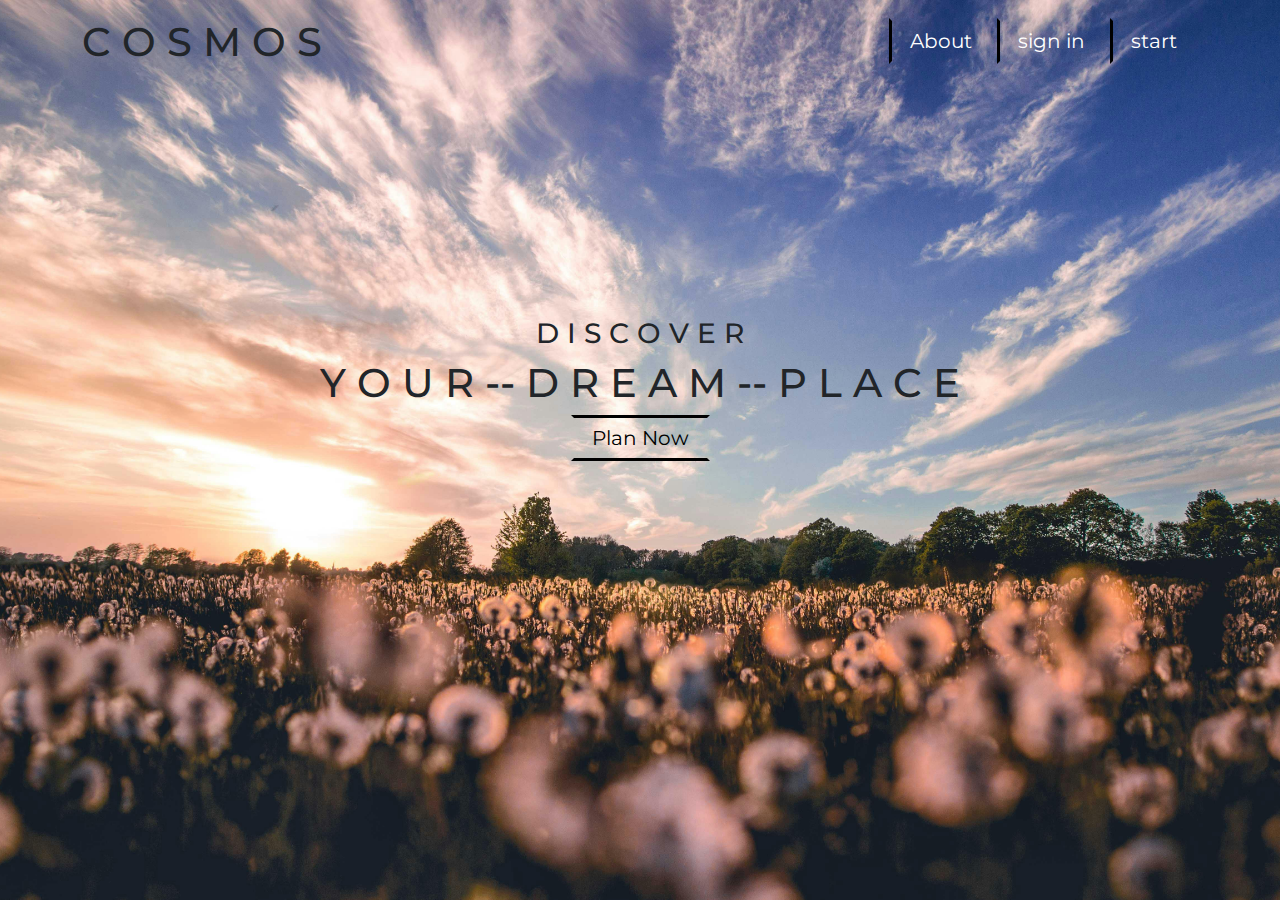
<file: index.html>
<!doctype html>
<html lang="en">
  <head>
    <meta charset="utf-8">
    <meta name="viewport" content="width=device-width, initial-scale=1">
    <title>Travel Planner</title>
    <link rel="preconnect" href="https://fonts.googleapis.com">
<link rel="preconnect" href="https://fonts.gstatic.com" crossorigin>
<link href="https://fonts.googleapis.com/css2?family=Jua&family=Montserrat:ital,wght@0,100..900;1,100..900&display=swap" rel="stylesheet">
    <link href="https://cdn.jsdelivr.net/npm/bootstrap@5.3.3/dist/css/bootstrap.min.css" rel="stylesheet" integrity="sha384-QWTKZyjpPEjISv5WaRU9OFeRpok6YctnYmDr5pNlyT2bRjXh0JMhjY6hW+ALEwIH" crossorigin="anonymous">
    <link rel="stylesheet" href="https://cdnjs.cloudflare.com/ajax/libs/font-awesome/6.7.1/css/all.min.css" integrity="sha512-5Hs3dF2AEPkpNAR7UiOHba+lRSJNeM2ECkwxUIxC1Q/FLycGTbNapWXB4tP889k5T5Ju8fs4b1P5z/iB4nMfSQ==" crossorigin="anonymous" referrerpolicy="no-referrer" />
    <link rel="stylesheet" href="style.css">
  </head>
  <body>
    <nav class="container">
        <h1>C O S M O S</h1>
        <div class="btns">
            <button class=" nav-btn">About</button>
            <button class=" nav-btn">sign in</button>
            <button class=" nav-btn">start</button>
        </div>
    </nav>
    <main class="container">
        <h3>D I S C O V E R</h3>
        <H1>Y O U R -- D R E A M -- P L A C E</H1>
        <a href="page2.html" class="main-btn">Plan Now</a>
    </main>
    <footer>
        <div class="links">

            <a href="https://www.instagram.com/just.a1312/" class="insta"><i class="fa-brands fa-instagram"></i></a>
            <a href="https://github.com/aerinpatel" class="github"><i class="fa-brands fa-github"></i></a>
            <a href="https://x.com/Aerinpatel13" class="twitter"><i class="fa-brands fa-x-twitter"></i></a>
            <a href="https://www.linkedin.com/in/aerin-patel/" class="linkedin"><i class="fa-brands fa-linkedin"></i></a>
        </div>

    </footer>
    <script src="https://cdn.jsdelivr.net/npm/bootstrap@5.3.3/dist/js/bootstrap.bundle.min.js" integrity="sha384-YvpcrYf0tY3lHB60NNkmXc5s9fDVZLESaAA55NDzOxhy9GkcIdslK1eN7N6jIeHz" crossorigin="anonymous"></script>
    <!-- <script src="script.js"></script> -->
  </body>
</html>
</file>
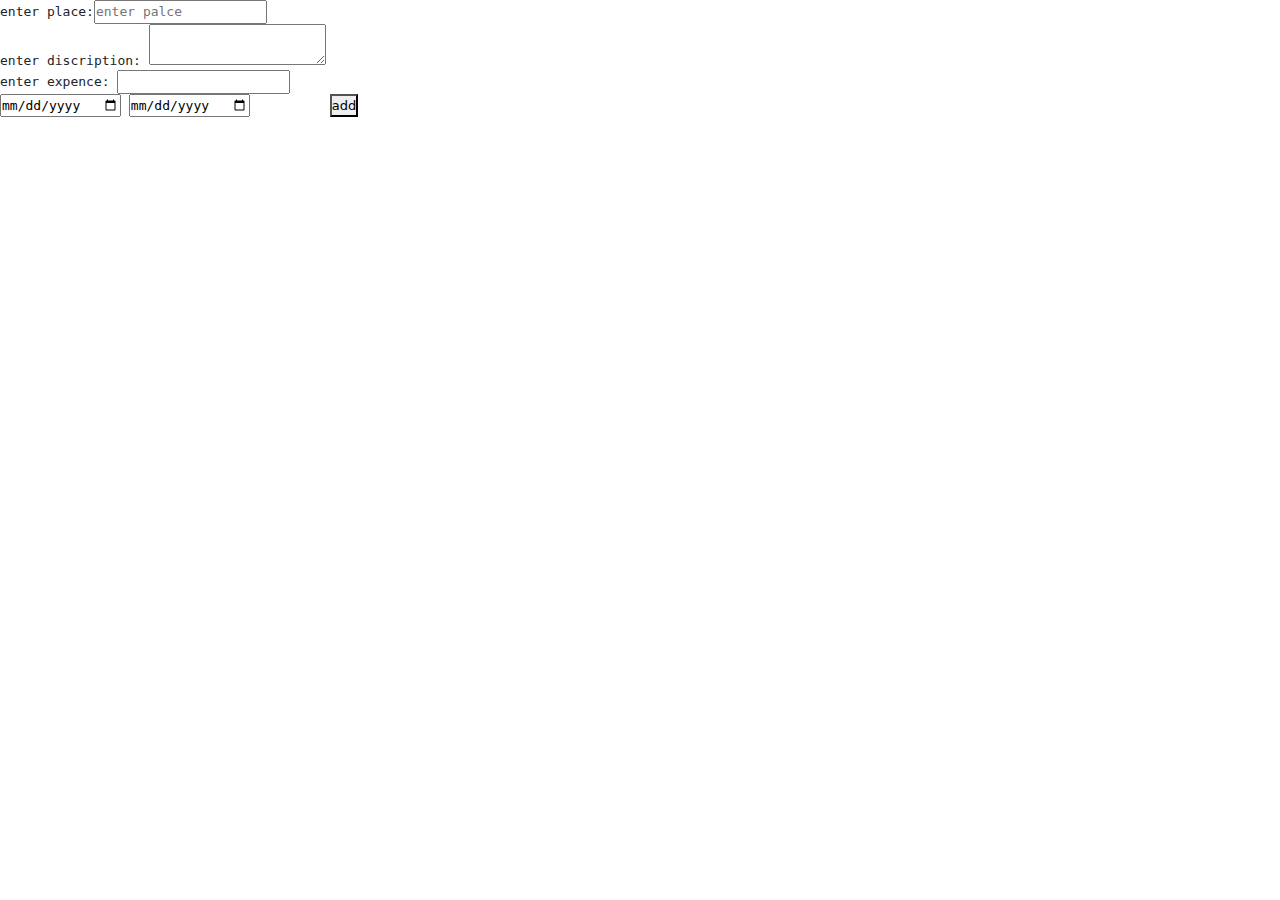
<file: page2.html>
<!doctype html>
<html lang="en">
  <head>
    <meta charset="utf-8">
    <meta name="viewport" content="width=device-width, initial-scale=1">
    <title>trip planner</title>
    <link rel="stylesheet" href="style2.css">
    <link href="https://cdn.jsdelivr.net/npm/bootstrap@5.3.3/dist/css/bootstrap.min.css" rel="stylesheet" integrity="sha384-QWTKZyjpPEjISv5WaRU9OFeRpok6YctnYmDr5pNlyT2bRjXh0JMhjY6hW+ALEwIH" crossorigin="anonymous">
  </head>
  <body>
    <label for="text">     
        <div class="place">
          <span>enter place:</span><input type="text" name="main" id="main-box" placeholder="enter palce">
        </div>
        <div class="dscript">
          <span>enter discription:</span>
          <textarea name="discription" id="discription"></textarea>
        </div>
        <div class="expence">
          <span>enter expence:</span>
          <input type="text" name="expence" id="expence">
        </div>
        <div class="dates">

          <input type="date" name="going" id="going">
          <input type="date" name="arrival" id="arrival">
        </div>
        
    </label>
    <button onclick="addit()">add</button>
    <div id="plan">
      
    </div>
    <script src="https://cdn.jsdelivr.net/npm/bootstrap@5.3.3/dist/js/bootstrap.bundle.min.js" integrity="sha384-YvpcrYf0tY3lHB60NNkmXc5s9fDVZLESaAA55NDzOxhy9GkcIdslK1eN7N6jIeHz" crossorigin="anonymous"></script>
    <script src="script.js"></script>
  </body>
</html>
</file>
<file: style.css>
*{
    margin: 0;
    padding: 0;
    box-sizing: border-box;
    font-family: Montserrat;
}
body{
    background-image: url('pexels-tombrand-1646178.jpg');
    height: 98vh;
    width: 100vw;
    background-position: center;
    background-repeat: no-repeat;
    background-size: cover;
}
nav{
    margin-top: 2vh;
    display: flex;
    justify-content: space-between;
}
.nav-btns{
    display: flex;
    
    justify-content: space-between;
}
.nav-btn{
    font-size: 20px;
    border: none;
    border: 3px solid transparent;
    /* border-bottom: 3px solid black; */
    border-left: 3px solid black;
    color: white;
    background-color: transparent;
    padding: 5px 18px 5px 18px;
}
.nav-btn:hover{
    color: black;
    /* border-radius: 40px; */
    transition: ease-in-out 0.5s;
}
main{
    height: 70vh;
    display: flex;
    flex-direction: column;
    justify-content: center;
    align-items: center;
    a{
        color: black;
        text-decoration: none;

    }
}
.main-btn{
    font-size: 20px;
    border: none;
    border: 3px solid transparent;
    border-bottom: 3px solid black;
    border-top: 3px solid black;
    /* border-radius: 10%; */
    background-color: transparent;
    padding: 5px 18px 5px 18px;
}
.main-btn:hover{
    border: 3px solid white;
    color: white;
    transition: ease-in-out 0.5s;
}
footer{
    height: 20vh;
    width: 100vw;
    display: flex;
    justify-content: space-around;
    a{
        font-size: 40px;
        margin: 1rem;
        color: white;
    }
    
}
.insta:hover{
    font-weight: bold;
    background: linear-gradient(to right, #ff0000 0%, purple 100%);
    background-clip: text;
    -webkit-background-clip: text;
    -webkit-text-fill-color: transparent;
    transition: 1s ease-in-out;
}
.github:hover{
    color: rgb(3, 3, 3);
}
.twitter :hover{
    color: rgb(3, 3, 3);
}
.linkedin:hover{
    color: rgb(0, 166, 255);
}
</file>
<file: style2.css>
*{
    margin: 0;
    padding: 0;
    box-sizing: border-box;
    font-family: monospace;
}
</file>
